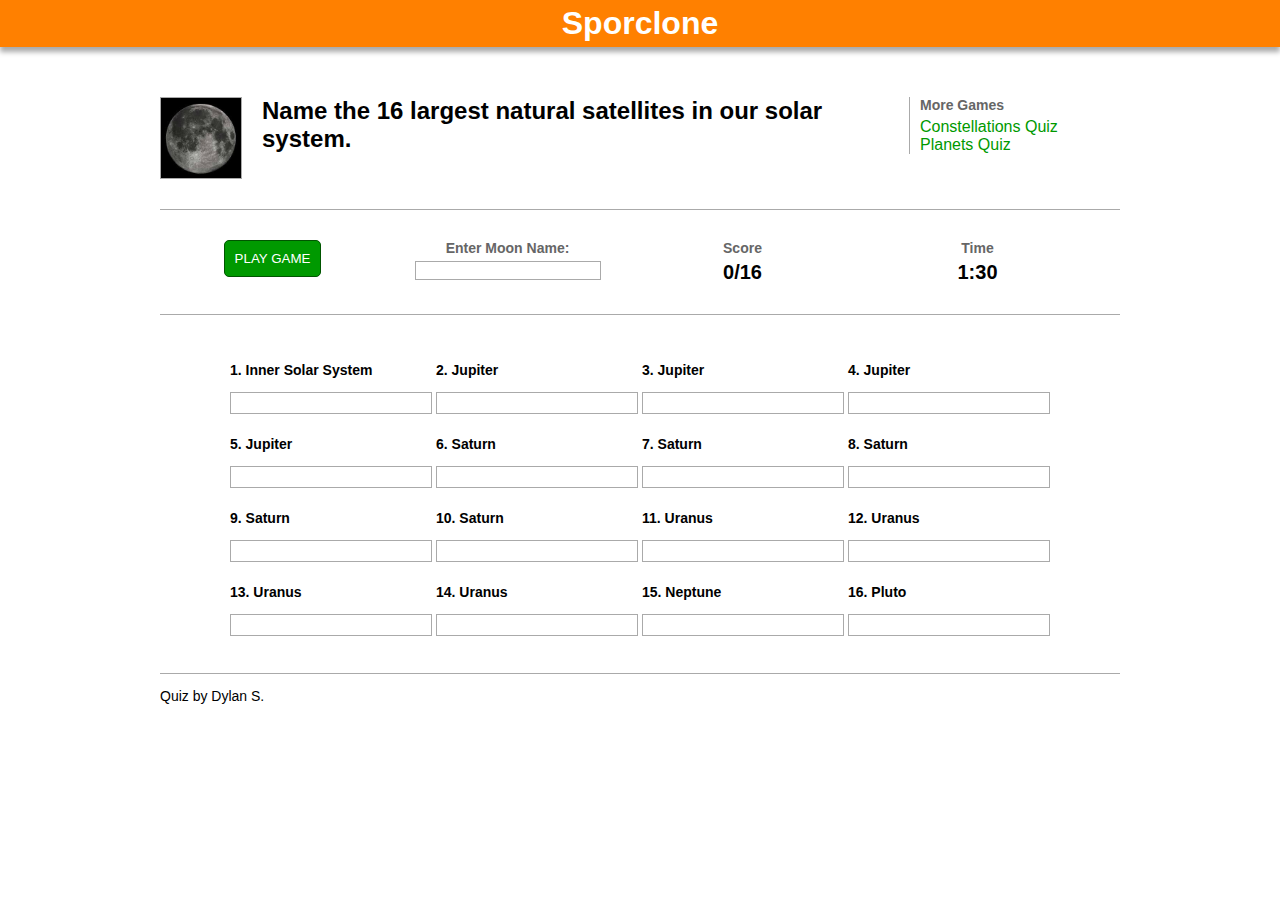
<file: index.html>
<!DOCTYPE html>

<!--
In this file, comments are used to identify different parts of the code by letter.
The Sporclone Instructions file will refer to letters when describing the sequence of
steps necessary to create a working Sporclone game. Complete the project according
to the order of the NUMBERED instructions, not the order of the letters.
DO NOT DELETE THE LETTER COMMENTS AFTER YOU COMPLETE STEPS!!!!!
-->

<html>
<head>
<!-- a. -->
<title>Sporclone: Largest Satellites</title>

<!-- b. -->
<link rel="stylesheet" href="css/main.css">


<!-- You may optionally style the table in your answers section here. -->
<style>
table {
}
tr {
}
th {
}
td {
}
table span {
    /* applies only to span tags within table */
    border: 1px solid #AAAAAA;
    display: inline-block;
    height: 20px;
    width: 200px;
}
</style>

<script>
/*********** Game configuration ***********/
// c.
var answers = ["Earth's Moon | The Moon | Moon | Luna" , "Ganymede", "Callisto", "Io", "Europa" , "Titan", "Rhea" ,"Iapetus", "Tethys","Dione", "Titania" , "Oberon" ,  "Umbriel" , "Ariel",  "Triton",  "Charon" , ];
// d.
var time_limit = 90; // in seconds
</script>

</head>


<!-- e. -->
<body onload="setup()">

<header>
    <h1>Sporclone</h1>
</header>

<div class="frame">

    <section>

        <aside>
            <h3>More Games</h3>
            <ul>
            <!-- f. -->
            <li><a href="constellations.html">Constellations Quiz</a></li>
            <li><a href="solarsystem.html">Planets Quiz</a></li>
            </ul>
        </aside>

        <!-- g. -->
        <img class="icon" src="img/moon2.jpg" alt="quiz logo">

        <!-- h. -->
        <h2>Name the 16 largest natural satellites in our solar system.</h2>

    </section>

    <section>

        <div class="column">
            <!-- i. -->
            <input id="start" type="button" onclick="start()" value="PLAY GAME">
        </div>

        <div class="column">
            <!-- j. -->
            <h3>Enter Moon Name:</h3>

            <!-- k.  -->
            <input id="guess" onkeyup="check()" type="text">
        </div>

        <div class="column">
            <h3>Score</h3>
            <span id="score"></span>
        </div>

        <div class="column">
            <h3>Time</h3>
            <span id="time"></span>
        </div>

    </section>

    <section>

        <!-- l. -->
        <table>
        <tr>
        <td><p class="a">1. Inner Solar System</p><span id="answer0"></span></td>
        <td><p class="a">2. Jupiter</p><span id="answer1"></span></td>
        <td><p class="a">3. Jupiter</p><span id="answer2"></span></td>
        <td><p class="a">4. Jupiter</p><span id="answer3"></span></td>
        </tr>
         <tr>
        <td><p class="a">5. Jupiter</p><span id="answer4"></span></td>
        <td><p class="a">6. Saturn</p><span id="answer5"></span></td>
        <td><p class="a">7. Saturn</p><span id="answer6"></span></td>
        <td><p class="a">8. Saturn</p><span id="answer7"></span></td>
        </tr>
         <tr>
        <td><p class="a">9. Saturn</p><span id="answer8"></span></td>
        <td><p class="a">10. Saturn</p><span id="answer9"></span></td>
        <td><p class="a">11. Uranus</p><span id="answer10"></span></td>
        <td><p class="a">12. Uranus</p><span id="answer11"></span></td>
        </tr>
         <tr>
        <td><p class="a">13. Uranus</p><span id="answer12"></span></td>
        <td><p class="a">14. Uranus</p><span id="answer13"></span></td>
        <td><p class="a">15. Neptune</p><span id="answer14"></span></td>
        <td><p class="a">16. Pluto</p><span id="answer15"></span></td>
        </tr>
        </table>
        
    </section>

    <footer>

        <!-- m. -->
        <p>Quiz by Dylan S.</p>

    </footer>

</div>

<!-- n. -->
<script src="js/sporclone.js"></script>

</body>
</html>
</file>
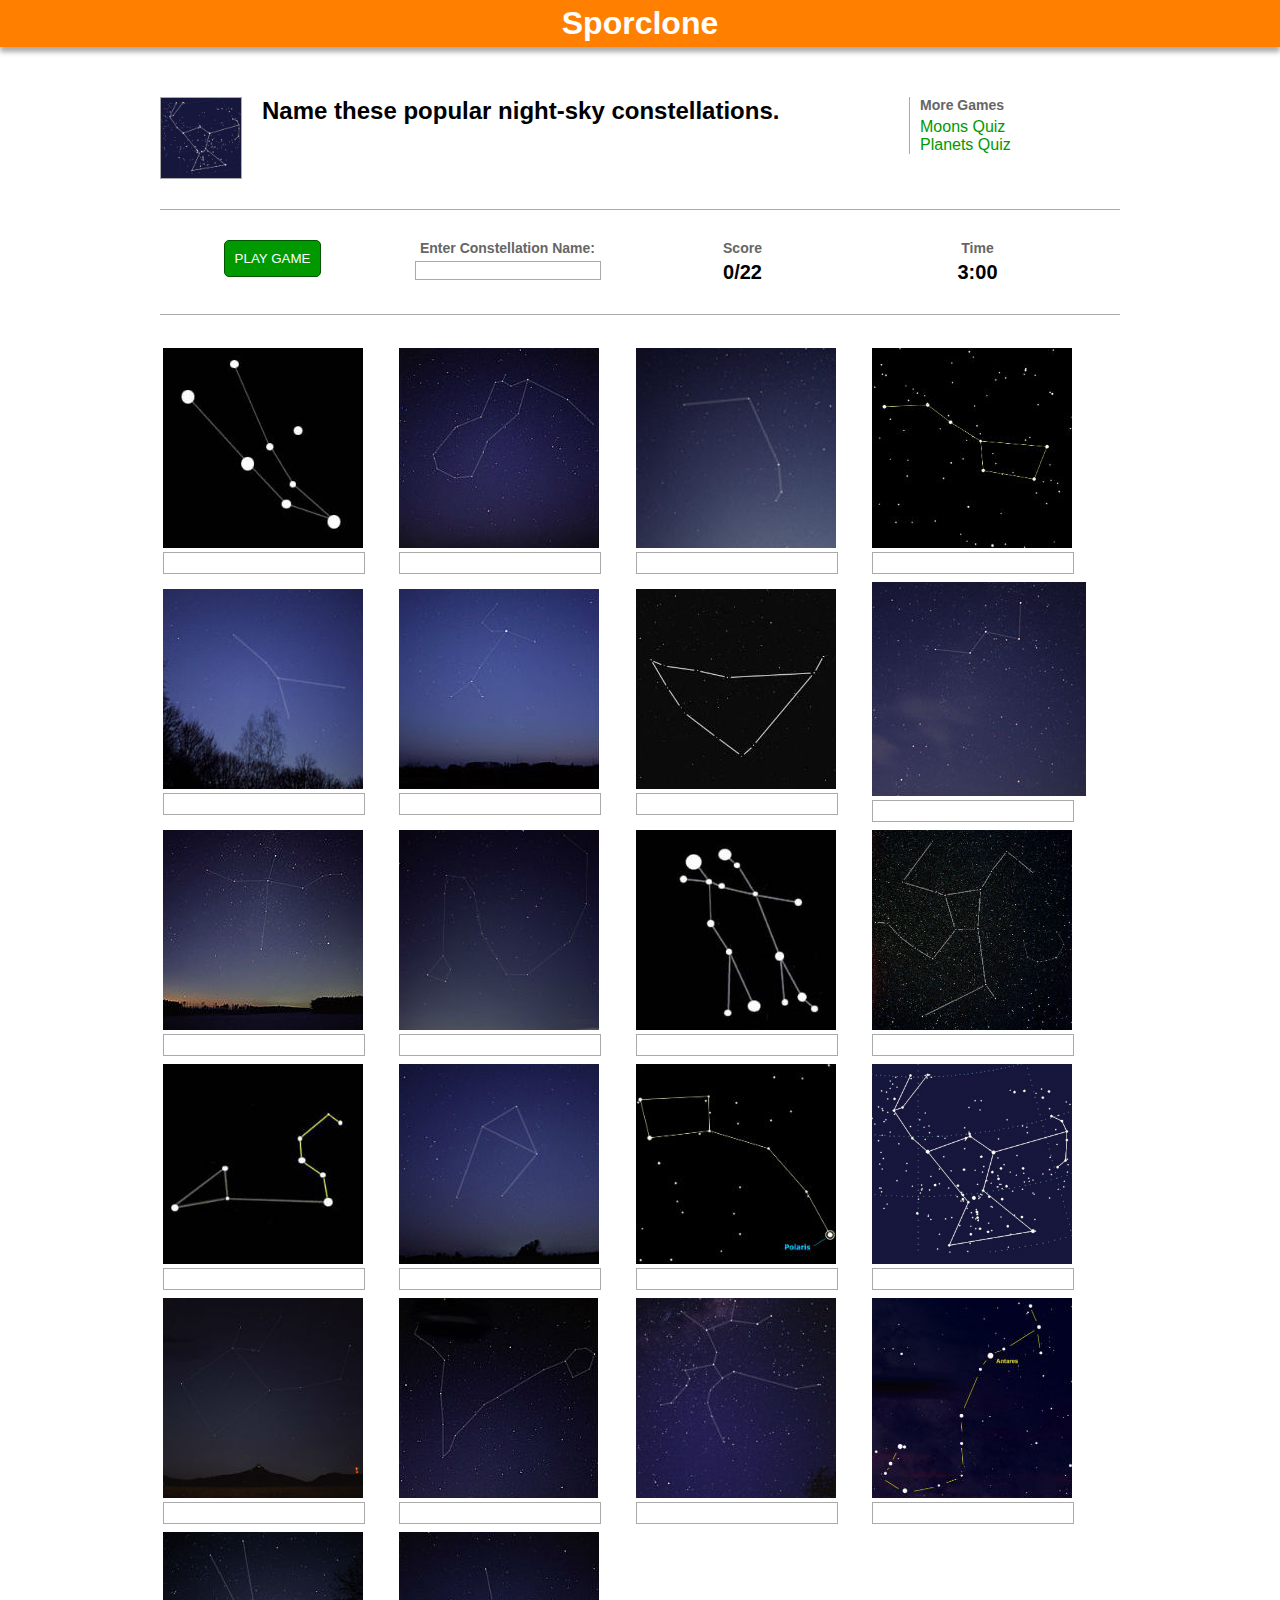
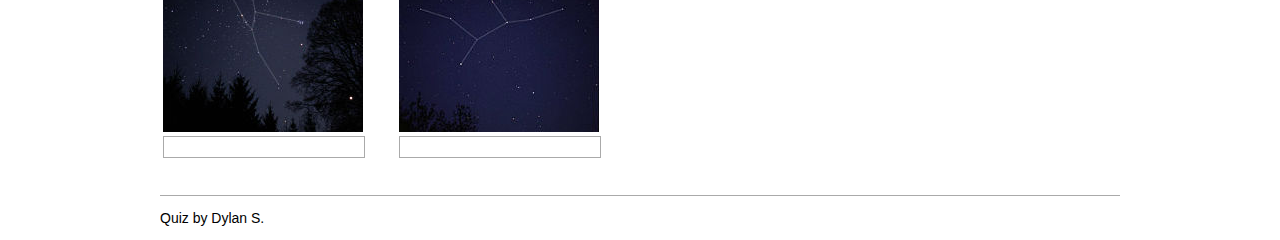
<file: constellations.html>
<!DOCTYPE html>

<!--
In this file, comments are used to identify different parts of the code by letter.
The Sporclone Instructions file will refer to letters when describing the sequence of
steps necessary to create a working Sporclone game. Complete the project according
to the order of the NUMBERED instructions, not the order of the letters.
DO NOT DELETE THE LETTER COMMENTS AFTER YOU COMPLETE STEPS!!!!!
-->

<html>
<head>
<!-- a. -->
<title>Sporclone: Constellations</title>

<!-- b. -->
<link rel="stylesheet" href="css/main.css">


<!-- You may optionally style the table in your answers section here. -->
<style>
table {
}
tr {
}
th {
}
td {
}
table span {
    /* applies only to span tags within table */
    border: 1px solid #AAAAAA;
    display: inline-block;
    height: 20px;
    width: 200px;
}
</style>

<script>
/*********** Game configuration ***********/
// c.
var answers = ["Andromeda", "Aquarius", "Aries", "Ursa Major | Big Dipper | Big Bear | The Big Bear", "Cancer | The Crab | Crab", "Canis Major", "Capricorn | Capricornus", "Cassiopeia", "Cygnus", "Draco | Dragon | The Dragon", "Gemini | The Twins", "Hercules", "Leo | The Lion | Lion" , "Libra | Scales | The Scales" , "Ursa Minor | Little Dipper | Little Bear | The Little Bear", "Orion | The Hunter | Hunter", "Pegasus", "Pisces | Fish | The Fish" , "Sagittarius", "Scorpio | Scorpius", "Taurus | Bull | The Bull", "Virgo" ];
// d.
var time_limit = 180; // in seconds
</script>

</head>


<!-- e. -->
<body onload="setup()">

<header>
    <h1>Sporclone</h1>
</header>

<div class="frame">

    <section>

        <aside>
            <h3>More Games</h3>
            <ul>
            <!-- f. -->
            <li><a href="index.html">Moons Quiz</a></li>
            <li><a href="solarsystem.html">Planets Quiz</a></li>
            </ul>
        </aside>

        <!-- g. -->
        <img class="icon" src="img/orion.jpg" alt="quiz logo">

        <!-- h. -->
        <h2>Name these popular night-sky constellations.</h2>

    </section>

    <section>

        <div class="column">
            <!-- i. -->
            <input id="start" type="button" onclick="start()" value="PLAY GAME">
        </div>

        <div class="column">
            <!-- j. -->
            <h3>Enter Constellation Name:</h3>

            <!-- k.  -->
            <input id="guess" onkeyup="check()" type="text">
        </div>

        <div class="column">
            <h3>Score</h3>
            <span id="score"></span>
        </div>

        <div class="column">
            <h3>Time</h3>
            <span id="time"></span>
        </div>

    </section>

    <section>

        <!-- l. -->
        <table>
        <tr>
        <td><img src="img/andromeda.jpg"><span id="answer0"></span></td>
        <td><img src="img/aquarius.jpg"><span id="answer1"></span></td>
        <td><img src="img/aries.jpg"><span id="answer2"></span></td>
        <td><img src="img/bigdipper.jpg"><span id="answer3"></span></td>
        </tr>
         <tr>
        <td><img src="img/cancer.jpg"><span id="answer4"></span></td>
        <td><img src="img/canismajor.jpg"><span id="answer5"></span></td>
        <td><img src="img/capricorn.jpg"><span id="answer6"></span></td>
        <td><img src="img/cassiopeia.jpg"><span id="answer7"></span></td>
        </tr>
         <tr>
        <td><img src="img/cygnus.jpg"><span id="answer8"></span></td>
        <td><img src="img/draco.jpg"><span id="answer9"></span></td>
        <td><img src="img/gemini.jpg"><span id="answer10"></span></td>
        <td><img src="img/hercules.jpg"><span id="answer11"></span></td>
        </tr>
         <tr>
        <td><img src="img/leo.jpg"><span id="answer12"></span></td>
        <td><img src="img/libra.jpg"><span id="answer13"></span></td>
        <td><img src="img/littledipper.jpg"><span id="answer14"></span></td>
        <td><img src="img/orion.jpg"><span id="answer15"></span></td>
        </tr>
        <tr>
        <td><img src="img/pegasus.jpg"><span id="answer16"></span></td>
        <td><img src="img/pisces.jpg"><span id="answer17"></span></td>
        <td><img src="img/sagittarius.jpg"><span id="answer18"></span></td>
        <td><img src="img/scorpio.jpg"><span id="answer19"></span></td>
        </tr>
        <tr>
        <td><img src="img/taurus.jpg"><span id="answer20"></span></td>
        <td><img src="img/virgo.jpg"><span id="answer21"></span></td>
        </tr>
        </table>
        
    </section>

    <footer>

        <!-- m. -->
        <p>Quiz by Dylan S.</p>

    </footer>

</div>

<!-- n. -->
<script src="js/sporclone.js"></script>

</body>
</html>

<!-- Leo, Orion, Big Dipper (ursa major), Little Dipper (ursa minor), Libra,Capricorn, Aquarius, Sagittarius, Scorpio, Leo, Virgo, Cancer, Gemini,Taurus, Aries, Pisces, Andromeda, Pegasus, Draco, Canis Major, Cassiopeia, Hercules, Cygnus-->
</file>
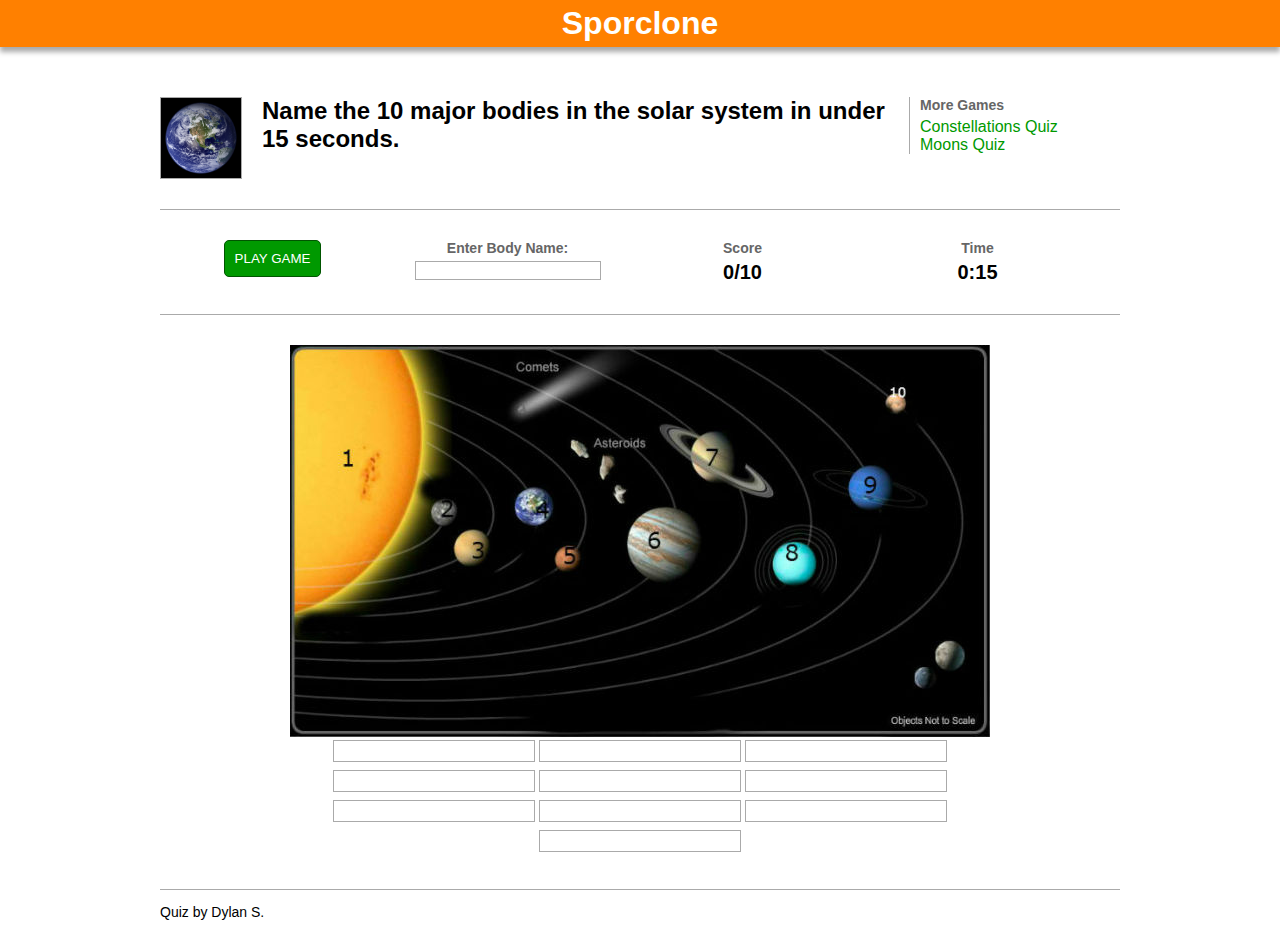
<file: solarsystem.html>
<!DOCTYPE html>

<!--
In this file, comments are used to identify different parts of the code by letter.
The Sporclone Instructions file will refer to letters when describing the sequence of
steps necessary to create a working Sporclone game. Complete the project according
to the order of the NUMBERED instructions, not the order of the letters.
DO NOT DELETE THE LETTER COMMENTS AFTER YOU COMPLETE STEPS!!!!!
-->

<html>
<head>
<!-- a. -->
<title>Sporclone: Solar System</title>

<!-- b. -->
<link rel="stylesheet" href="css/main.css">


<!-- You may optionally style the table in your answers section here. -->
<style>
table {
}
tr {
}
th {
}
td {
}
table span {
    /* applies only to span tags within table */
    border: 1px solid #AAAAAA;
    display: inline-block;
    height: 20px;
    width: 200px;
}
</style>

<script>
/*********** Game configuration ***********/
// c.
var answers = ["Sun | Sol | The Sun", "Mercury", "Venus", "Earth", "Mars" , "Jupiter" , "Saturn", "Uranus" , "Neptune" , "Pluto" ];
// d.
var time_limit = 15; // in seconds
</script>

</head>


<!-- e. -->
<body onload="setup()">

<header>
    <h1>Sporclone</h1>
</header>

<div class="frame">

    <section>

        <aside>
            <h3>More Games</h3>
            <ul>
            <!-- f. -->
            <li><a href="constellations.html">Constellations Quiz</a></li>
            <li><a href="index.html">Moons Quiz</a></li>
            </ul>
        </aside>

        <!-- g. -->
        <img class="icon" src="img/earth.jpg" alt="quiz logo">

        <!-- h. -->
        <h2>Name the 10 major bodies in the solar system in under 15 seconds. </h2>

    </section>

    <section>

        <div class="column">
            <!-- i. -->
            <input id="start" type="button" onclick="start()" value="PLAY GAME">
        </div>

        <div class="column">
            <!-- j. -->
            <h3>Enter Body Name:</h3>

            <!-- k.  -->
            <input id="guess" onkeyup="check()" type="text">
        </div>

        <div class="column">
            <h3>Score</h3>
            <span id="score"></span>
        </div>

        <div class="column">
            <h3>Time</h3>
            <span id="time"></span>
        </div>

    </section>

    <section>

        <!-- l. -->
        
        <img class="e" src="img/solarsystem.jpg">
        <table>
        <tr>
        <td><span id="answer0"></span></td>
        <td><span id="answer1"></span></td>
        <td><span id="answer2"></span></td>
        </tr>
        <tr>
        <td><span id="answer3"></span></td>
        <td><span id="answer4"></span></td>
        <td><span id="answer5"></span></td>
        </tr>
        <tr>
        <td><span id="answer6"></span></td>
        <td><span id="answer7"></span></td>
        <td><span id="answer8"></span></td>
        </tr>
        <td>
        <td><span id="answer9"></span></td>
        </tr>
        </table>
        
    </section>

    <footer>

        <!-- m. -->
        <p>Quiz by Dylan S.</p>

    </footer>

</div>

<!-- n. -->
<script src="js/sporclone.js"></script>

</body>
</html>
</file>
<file: css/main.css>
/******* Common Styles - Do not edit! *******/

body {
    font-family: sans-serif;
    margin: 0;
    padding: 0;
}

header {
    background-color: #FF8000;
    box-shadow: 0px 5px 5px #AAAAAA;
    margin-bottom: 20px;
    padding: 5px;
}

div.frame {
    margin: 0 auto 10px auto;
    width: 960px;
}

section {
    clear: both;
    border-bottom: 1px solid #AAAAAA;
    overflow: hidden;
    padding-top: 30px;
    padding-bottom: 30px;
}

aside {
    border-left: 1px solid #AAAAAA;
    float: right;
    padding-left: 10px;
    width: 200px;
}

div.column {
    float: left;
    width: 225px;
    margin-right: 10px;
    text-align: center;
}

footer {

}

h1 {
    color: #FFFFFF;
    margin: 0 auto 0 auto;
    text-align: center;
    width: 960px;
}

h2 {
    margin: 0;
}

h3 {
    color: #666666;
    font-size: 14px;
    margin: 0 0 5px 0;
}

p {
    font-size: 14px;
}

#time, #score {
    font-size: 20px;
    font-weight: bold;
}

img.icon {
    border: 1px solid #AAAAAA;
    float: left;
    height: 80px;
    margin-right: 20px;
    width: 80px;
}

table {
    margin: auto;
}

tr {

}

th {

}

td {

}

ul {
    list-style-type: none;
    margin: 0;
    padding: 0;
}

li {

}

a {
    color: #009900;
    text-decoration: none;
}

a:hover {
    color: #00BB00;
    text-decoration: underline;
}

input[type=button] {
    background-color: #009900;
    border: 1px solid #005500;
    color: #FFFFFF;
    border-radius: 5px;
    padding: 10px;
}

input[type=button]:hover {
    background-color: #00BB00;
}

input[type=text] {
    border: 1px solid #AAAAAA;
    width: 180px;
}

p.a {
    font-weight: bold;
}

img.e {
    display: block;
    margin: 0 auto;
}
</file>
